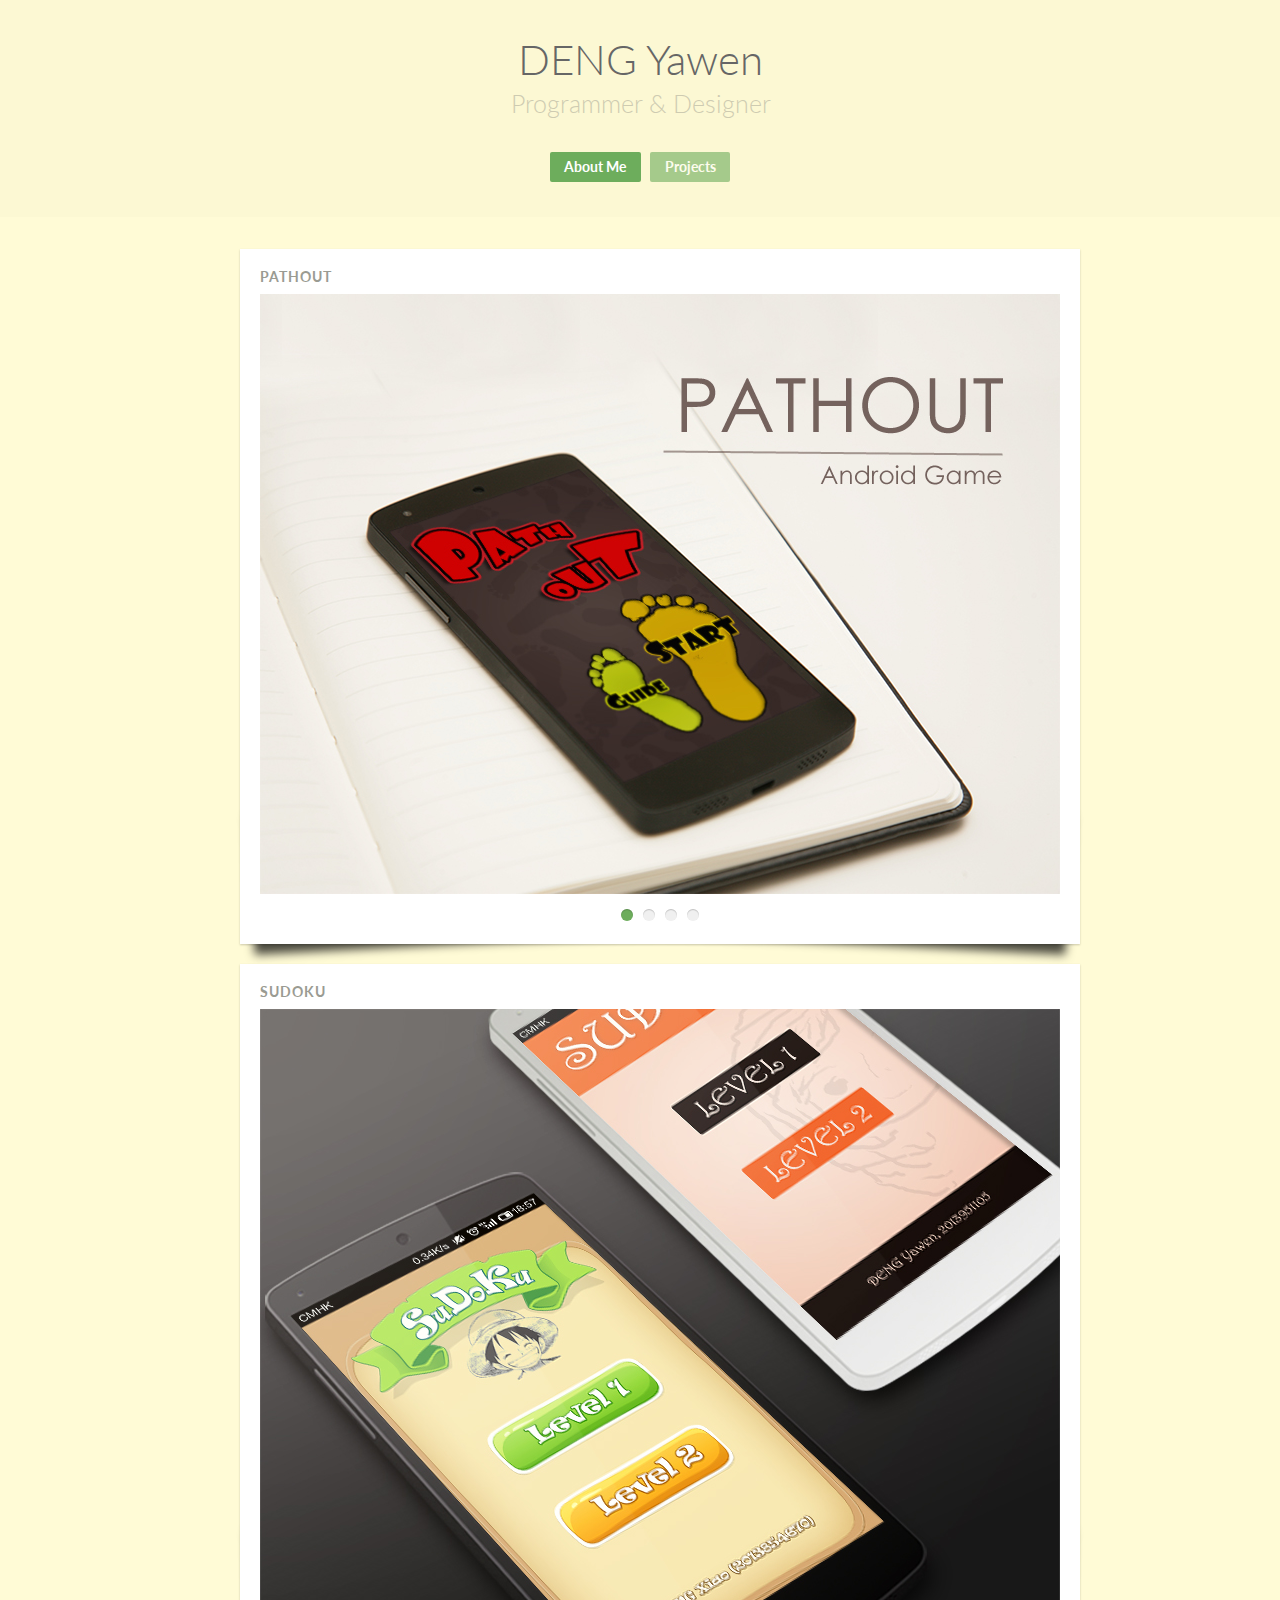
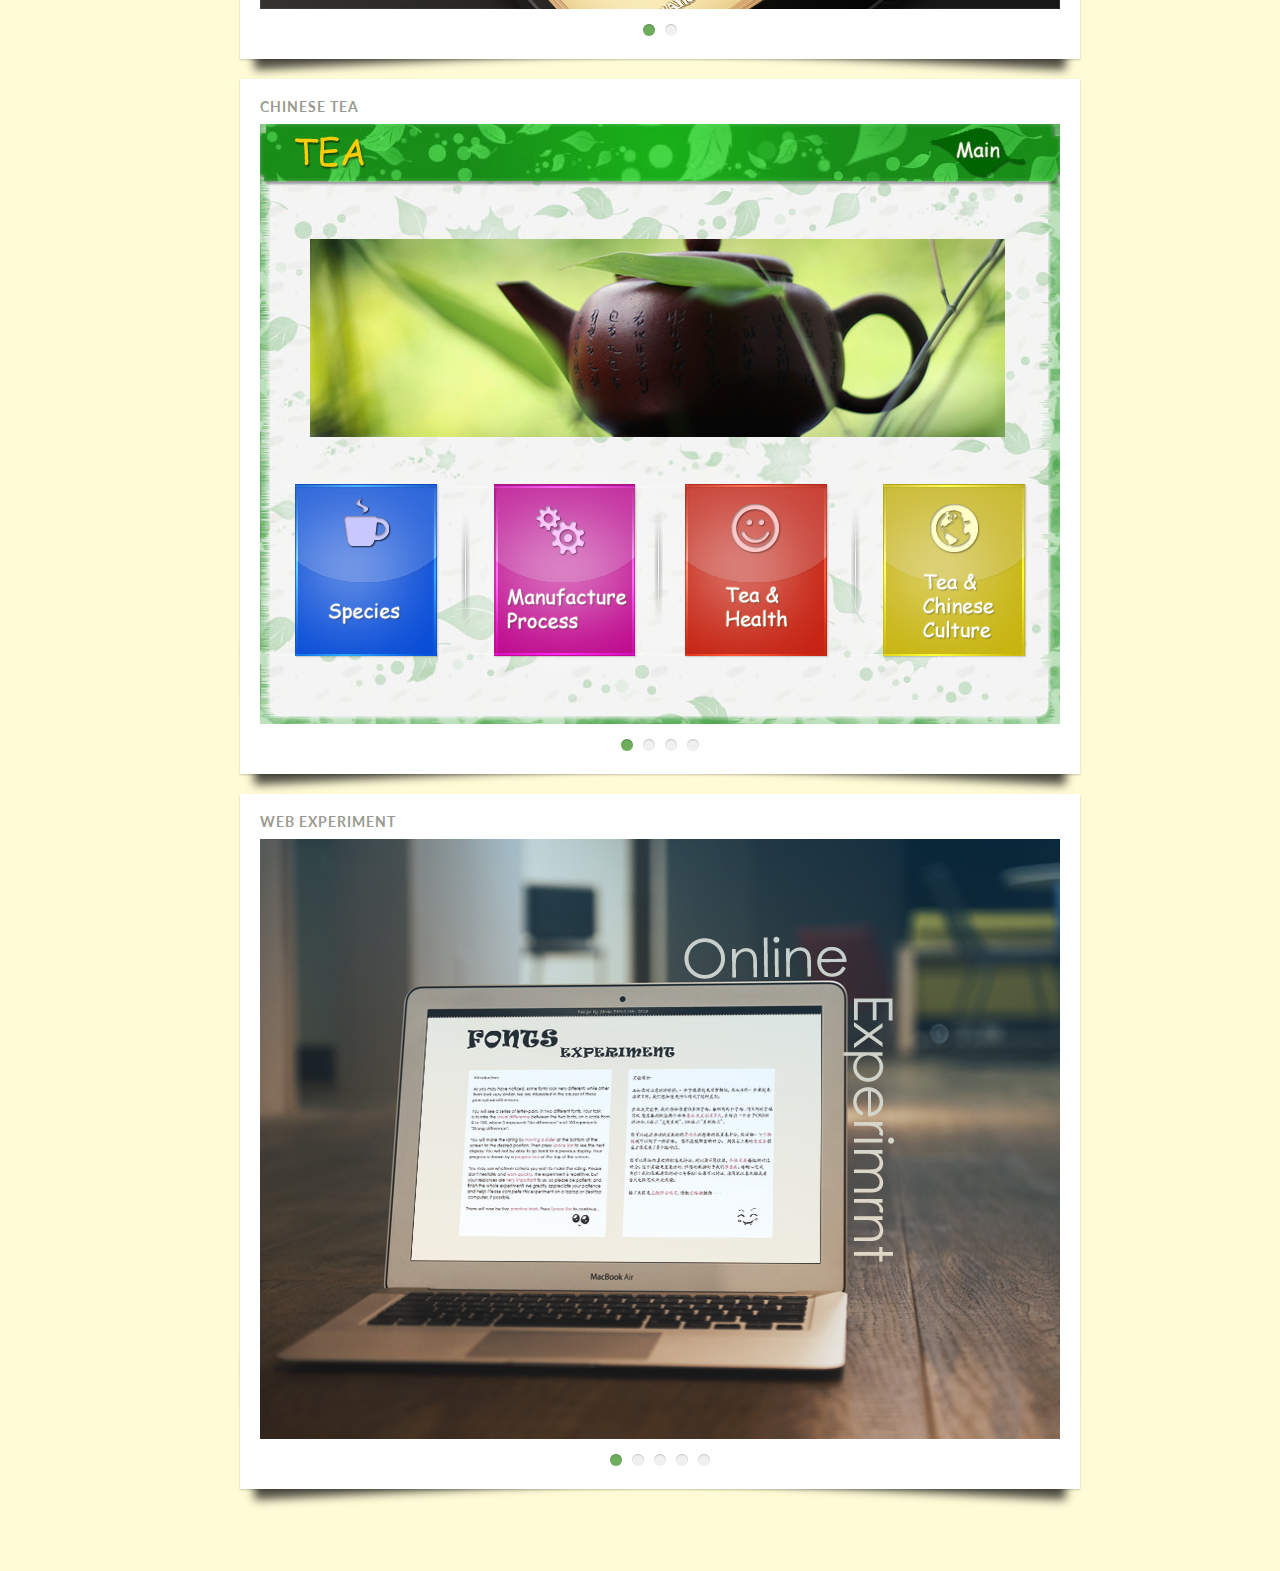
<file: projects.html>
<!DOCTYPE html>
<html lang="en" class="no-js demo-5">
	<head>
		<meta charset="UTF-8" />
		<meta http-equiv="X-UA-Compatible" content="IE=edge,chrome=1"> 
		<meta name="viewport" content="width=device-width, initial-scale=1.0"> 
		<title>Yawen | Simona</title>
		<meta name="description" content="DENG Yawen's portfolio" />
		<meta name="keywords" content="portfolio, website, app, UI design, web, page, book, perspective" />
		<meta name="author" content="DENG Yawen" />
		<link rel="shortcut icon" href="images/yawen.ico"> 
		<link rel="stylesheet" type="text/css" href="css/default.css" />
		<link rel="stylesheet" type="text/css" href="css/bookblock.css" />
		<!-- custom demo style -->
		<link rel="stylesheet" type="text/css" href="css/projects.css" />
		<script src="js/modernizr.custom.js"></script>
	</head>
	<body>
		<div class="container">
			<header>
				<h1>DENG Yawen <span>Programmer & Designer</span></h1>	
				<nav class="codrops-demos">
					<a href="index.html">About Me</a>
					<a class="current-demo" href="projects.html">Projects</a>
				</nav>
			</header>
			<div class="main clearfix">
				<ul class="bb-custom-grid" id="bb-custom-grid">
					<li>
						<a href="http://v.youku.com/v_show/id_XNjkzNTM5MzEy.html" target="_blank"><h3>Pathout</h3></a>
						<div class="bb-bookblock">
							<div class="bb-item"><a href="http://v.youku.com/v_show/id_XNjkzNTM5MzEy.html" target="_blank"><img src="images_big/pathout/pathout1.jpg" alt="pathout1"/></a></div>
							<div class="bb-item"><a href="http://v.youku.com/v_show/id_XNjkzNTM5MzEy.html" target="_blank"><img src="images_big/pathout/pathout2.jpg" alt="pathout2"/></a></div>
							<div class="bb-item"><a href="http://v.youku.com/v_show/id_XNjkzNTM5MzEy.html" target="_blank"><img src="images_big/pathout/pathout3.jpg" alt="pathout3"/></a></div>
							<div class="bb-item"><a href="http://v.youku.com/v_show/id_XNjkzNTM5MzEy.html" target="_blank"><img src="images_big/pathout/pathout4.jpg" alt="pathout4"/></a></div>
						</div>
						<nav>
							<span class="bb-current"></span>
							<span></span>
							<span></span>
							<span></span>
						</nav>
					</li>
					<li>
						<h3>Sudoku</h3>
						<div class="bb-bookblock">
							<div class="bb-item"><img src="images_big/sudoku/sudoku1.jpg" alt="image01"/></a></div>
							<div class="bb-item"><img src="images_big/sudoku/sudoku2.jpg" alt="image02"/></a></div>
						</div>
						<nav>
							<span class="bb-current"></span>
							<span></span>
						</nav>
					</li>
					<li>
						<h3>Chinese Tea</h3>
						<div class="bb-bookblock">
							<div class="bb-item"><img src="images_big/tea/flash1.jpg" alt="image01"/></a></div>
							<div class="bb-item"><img src="images_big/tea/flash2.png" alt="image02"/></a></div>
							<div class="bb-item"><img src="images_big/tea/flash3.png" alt="image03"/></a></div>
							<div class="bb-item"><img src="images_big/tea/flash4.png" alt="image04"/></a></div>
						</div>
						<nav>
							<span class="bb-current"></span>
							<span></span>
							<span></span>
							<span></span>
						</nav>
					</li>
					<li>
						<a href="http://webprojects.eecs.qmul.ac.uk/jp093030/" target="_blank"><h3>Web Experiment</h3></a>
						<div class="bb-bookblock">
							<div class="bb-item"><a href="http://webprojects.eecs.qmul.ac.uk/jp093030/" target="_blank"><img src="images_big/web/web1.jpg" alt="image1"/></a></div>
							<div class="bb-item"><a href="http://webprojects.eecs.qmul.ac.uk/jp093030/" target="_blank"><img src="images_big/web/web2.jpg" alt="image2"/></a></div>
							<div class="bb-item"><a href="http://webprojects.eecs.qmul.ac.uk/jp093030/" target="_blank"><img src="images_big/web/web3.jpg" alt="image3"/></a></div>
							<div class="bb-item"><a href="http://webprojects.eecs.qmul.ac.uk/jp093030/" target="_blank"><img src="images_big/web/web4.jpg" alt="image4"/></a></div>
							<div class="bb-item"><a href="http://webprojects.eecs.qmul.ac.uk/jp093030/" target="_blank"><img src="images_big/web/web5.jpg" alt="image5"/></a></div>
						</div>
						<nav>
							<span class="bb-current"></span>
							<span></span>
							<span></span>
							<span></span>
							<span></span>
						</nav>
					</li>
				</ul>
			</div>
		</div><!-- /container -->
		<script src="https://ajax.googleapis.com/ajax/libs/jquery/1.9.1/jquery.min.js"></script>
		<script src="js/jquerypp.custom.js"></script>
		<script src="js/jquery.bookblock.js"></script>
		<script type="text/javascript">
			var Page = (function() {

				var $grid = $( '#bb-custom-grid' );

				return {
					init : function() {
						$grid.find( 'div.bb-bookblock' ).each( function( i ) {
							
							var $bookBlock = $( this ),
								$nav = $bookBlock.next().children( 'span' ),
								bb = $bookBlock.bookblock( {
									speed : 600,
									shadows : false
								} );
								
							// add navigation events
							$nav.each( function( i ) {
								$( this ).on( 'click touchstart', function( event ) {
									var $dot = $( this );
									$nav.removeClass( 'bb-current' );
									$dot.addClass( 'bb-current' );
									$bookBlock.bookblock( 'jump', i + 1 );
									return false;
								} );
							} );
							
							// add swipe events
							$bookBlock.children().on( {
								'swipeleft' : function( event ) {
									$bookBlock.bookblock( 'next' );
									return false;
								},
								'swiperight' : function( event ) {
									$bookBlock.bookblock( 'prev' );
									return false;
								}

							} );
							
						} );
					}
				};

			})();
		</script>
		<script>
				Page.init();
		</script>
	</body>
</html>
</file>
<file: css/default.css>
/* General Demo Style */
@import url(http://fonts.googleapis.com/css?family=Lato:300,400,700);

@font-face {
	font-family: 'codropsicons';
	src:url('../fonts/codropsicons/codropsicons.eot');
	src:url('../fonts/codropsicons/codropsicons.eot?#iefix') format('embedded-opentype'),
		url('../fonts/codropsicons/codropsicons.woff') format('woff'),
		url('../fonts/codropsicons/codropsicons.ttf') format('truetype'),
		url('../fonts/codropsicons/codropsicons.svg#codropsicons') format('svg');
	font-weight: normal;
	font-style: normal;
}

*, *:after, *:before { -webkit-box-sizing: border-box; -moz-box-sizing: border-box; box-sizing: border-box; }
body, html { font-size: 100%; padding: 0; margin: 0; height: 100%;}

/* Clearfix hack by Nicolas Gallagher: http://nicolasgallagher.com/micro-clearfix-hack/ */
.clearfix:before, .clearfix:after { content: " "; display: table; }
.clearfix:after { clear: both; }

body {
	font-family: 'Lato', Calibri, Arial, sans-serif;
	color: #666;
	background: #f6f6f6;
}

a {
	color: #555;
	text-decoration: none;
	outline: none;
}

a:hover,
a:active {
	color: #777;
}

a img {
	border: none;
}

/* Header Style */
.main,
.container > header {
	margin: 0 auto;
	padding: 2em;
}

.container {
	height: 100%;
}

.container > header {
	text-align: center;
	background: rgba(0,0,0,0.01);
}

.container > header h1 {
	font-size: 2.625em;
	line-height: 1.3;
	margin: 0;
	font-weight: 300;
}

.container > header span {
	display: block;
	font-size: 60%;
	opacity: 0.3;
	padding: 0 0 0.6em 0.1em;
}

/* Main Content */
.main {
	max-width: 69em;
}

.column {
	float: left;
	width: 50%;
	padding: 0 2em;
	min-height: 300px;
	position: relative;
}

.column:nth-child(2) {
	box-shadow: -1px 0 0 rgba(0,0,0,0.1);
}

.column p {
	font-weight: 300;
	font-size: 2em;
	padding: 0;
	margin: 0;
	text-align: right;
	line-height: 1.5;
}

/* To Navigation Style */
.codrops-top {
	background: #fff;
	background: rgba(255, 255, 255, 0.6);
	text-transform: uppercase;
	width: 100%;
	font-size: 0.69em;
	line-height: 2.2;
}

.codrops-top a {
	padding: 0 1em;
	letter-spacing: 0.1em;
	color: #888;
	display: inline-block;
}

.codrops-top a:hover {
	background: rgba(255,255,255,0.95);
	color: #333;
}

.codrops-top span.right {
	float: right;
}

.codrops-top span.right a {
	float: left;
	display: block;
}

.codrops-icon:before {
	font-family: 'codropsicons';
	margin: 0 4px;
	speak: none;
	font-style: normal;
	font-weight: normal;
	font-variant: normal;
	text-transform: none;
	line-height: 1;
	-webkit-font-smoothing: antialiased;
}

.codrops-icon-drop:before {
	content: "\e001";
}

.codrops-icon-prev:before {
	content: "\e004";
}

.codrops-icon-archive:before {
	content: "\e002";
}

.codrops-icon-next:before {
	content: "\e000";
}

.codrops-icon-about:before {
	content: "\e003";
}

/* Demo Buttons Style */
.codrops-demos {
	padding-top: 1em;
	font-size: 0.9em;
}

.codrops-demos a {
	display: inline-block;
	margin: 0.2em;
	padding: 0.45em 1em;
	background: #999;
	color: #fff;
	font-weight: 700;
	border-radius: 2px;
}

.codrops-demos a:hover,
.codrops-demos a.current-demo,
.codrops-demos a.current-demo:hover {
	opacity: 0.6;
}

.codrops-nav {
	text-align: center;
}

.codrops-nav a {
	display: inline-block;
	margin: 20px auto;
	padding: 0.3em;
}

/* Demo Styles */

.demo-1 body {
	color: #87968e;
	background: #fff2e3;
}

.demo-1 a {
	color: #72b890;
}

.demo-1 .codrops-demos a {
	background: #72b890;
	color: #fff;
}

.demo-2 body {
	color: #fff;
	background: #c05d8e;
}

.demo-2 a {
	color: #d38daf;
}

.demo-2 a:hover,
.demo-2 a:active {
	color: #fff;
}

.demo-2 .codrops-demos a {
	background: #883b61;
	color: #fff;
}

.demo-2 .codrops-top a:hover {
	background: rgba(255,255,255,0.3);
	color: #333;
}

.demo-3 body {
	color: #87968e;
	background: #fff2e3;
}

.demo-3 a {
	color: #ea5381;
}

.demo-3 .codrops-demos a {
	background: #ea5381;
	color: #fff;
}

.demo-4 body {
	color: #999;
	background: #fff2e3;
	overflow: hidden;
}

.demo-4 a {
	color: #1baede;
}

.demo-4 a:hover,
.demo-4 a:active {
	opacity: 0.6;
}

.demo-4 .codrops-demos a {
	background: #6dad5c;
	color: #fff;
}

.demo-5 body {
	background: #fffbd6;
}

.demo-5 .codrops-demos a {
	background: #6dad5c;
	color: #fff;
}


@media screen and (max-width: 46.0625em) {
	.column {
		width: 100%;
		min-width: auto;
		min-height: auto;
		padding: 1em; 
	}

	.column p {
		text-align: left;
		font-size: 1.5em;
	}

	.column:nth-child(2) {
		box-shadow: 0 -1px 0 rgba(0,0,0,0.1);
	}
}

@media screen and (max-width: 25em) {

	.codrops-icon span {
		display: none;
	}

}
</file>
<file: css/bookblock.css>
.bb-bookblock {
	width: 400px;
	height: 300px;
	margin: 0 auto;
	position: relative;
	z-index: 100;
	-webkit-perspective: 1300px;
	-moz-perspective: 1300px;
	perspective: 1300px;
	-webkit-backface-visibility: hidden;
	-moz-backface-visibility: hidden;
	backface-visibility: hidden;
}

.bb-page {
	position: absolute;
	-webkit-transform-style: preserve-3d;
	-moz-transform-style: preserve-3d;
	transform-style: preserve-3d;
	-webkit-transition-property: -webkit-transform;
	-moz-transition-property: -moz-transform;
	transition-property: transform;
}

.bb-vertical .bb-page {
	width: 50%;
	height: 100%;
	left: 50%;
	-webkit-transform-origin: left center;
	-moz-transform-origin: left center;
	transform-origin: left center;
}

.bb-horizontal .bb-page {
	width: 100%;
	height: 50%;
	top: 50%;
	-webkit-transform-origin: center top;
	-moz-transform-origin: center top;
	transform-origin: center top;
}

.bb-page > div,
.bb-outer,
.bb-content,
.bb-inner {
	position: absolute;
	height: 100%;
	width: 100%;
	top: 0;
	left: 0;
	background: #fff;
}

.bb-outer {
	-webkit-backface-visibility: hidden;
	-moz-backface-visibility: hidden;
	backface-visibility: hidden;
}

.bb-vertical .bb-content {
	width: 200%;
}

.bb-horizontal .bb-content {
	height: 200%;
}

.bb-page > div {
	width: 100%;
	-webkit-transform-style: preserve-3d;
	-moz-transform-style: preserve-3d;
	transform-style: preserve-3d;
}

.bb-page > div:not(:only-child) {
	-webkit-backface-visibility: hidden;
	-moz-backface-visibility: hidden;
	backface-visibility: hidden;
}

.bb-vertical .bb-back {
	-webkit-transform: rotateY(-180deg);
	-moz-transform: rotateY(-180deg);
	transform: rotateY(-180deg);
}

.bb-horizontal .bb-back {
	-webkit-transform: rotateX(-180deg);
	-moz-transform: rotateX(-180deg);
	transform: rotateX(-180deg);
}

.bb-outer {
	width: 100%;
	overflow: hidden;
	z-index: 999;
}

.bb-overlay, 
.bb-flipoverlay {
	background-color: rgba(0, 0, 0, 0.7);
	position: absolute;
	top: 0px;
	left: 0px;
	width: 100%;
	height: 100%;
	opacity: 0;
}

.bb-flipoverlay {
	background-color: rgba(0, 0, 0, 0.2);
}

/* */

.bb-bookblock.bb-vertical > div.bb-page:first-child,
.bb-bookblock.bb-vertical > div.bb-page:first-child .bb-back {
	-webkit-transform: rotateY(180deg);
	-moz-transform: rotateY(180deg);
	transform: rotateY(180deg);
}

.bb-bookblock.bb-horizontal > div.bb-page:first-child,
.bb-bookblock.bb-horizontal > div.bb-page:first-child .bb-back {
	-webkit-transform: rotateX(180deg);
	-moz-transform: rotateX(180deg);
	transform: rotateX(180deg);
}

/* Content display */
.bb-vertical .bb-front .bb-content {
	left: -100%;
}

.bb-horizontal .bb-front .bb-content {
	top: -100%;
}

/* Flipping classes */
.bb-vertical .bb-flip-next,
.bb-vertical .bb-flip-initial {
	-webkit-transform: rotateY(-180deg);
	-moz-transform: rotateY(-180deg);
	transform: rotateY(-180deg);
}

.bb-vertical .bb-flip-prev {
	-webkit-transform: rotateY(0deg);
	-moz-transform: rotateY(0deg);
	transform: rotateY(0deg);
}

.bb-horizontal .bb-flip-next,
.bb-horizontal .bb-flip-initial {
	-webkit-transform: rotateX(180deg);
	-moz-transform: rotateX(180deg);
	transform: rotateX(180deg);
}

.bb-horizontal .bb-flip-prev {
	-webkit-transform: rotateX(0deg);
	-moz-transform: rotateX(0deg);
	transform: rotateX(0deg);
}

.bb-vertical .bb-flip-next-end {
	-webkit-transform: rotateY(-15deg);
	-moz-transform: rotateY(-15deg);
	transform: rotateY(-15deg);
}

.bb-vertical .bb-flip-prev-end {
	-webkit-transform: rotateY(-165deg);
	-moz-transform: rotateY(-165deg);
	transform: rotateY(-165deg);
}

.bb-horizontal .bb-flip-next-end {
	-webkit-transform: rotateX(15deg);
	-moz-transform: rotateX(15deg);
	transform: rotateX(15deg);
}

.bb-horizontal .bb-flip-prev-end {
	-webkit-transform: rotateX(165deg);
	-moz-transform: rotateX(165deg);
	transform: rotateX(165deg);
}

.bb-item {
	width: 100%;
	height: 100%;
	position: absolute;
	top: 0;
	left: 0;
	display: none;
	background: #fff;
}

/* No JS */
.no-js .bb-bookblock, 
.no-js ul.bb-custom-grid li {
	width: auto;
	height: auto;
}

.no-js .bb-item {
	display: block;
	position: relative;
}
</file>
<file: css/projects.css>
.bb-bookblock {
	width: 800px;
	height: 600px;
}

ul.bb-custom-grid {
	list-style: none;
	margin: 0 auto 30px auto;
	padding: 0;
	max-width: 800px;
}

/* Micro clearfix hack by Nicolas Gallagher http://nicolasgallagher.com/micro-clearfix-hack/ */
ul.bb-custom-grid:before,
ul.bb-custom-grid:after {
	content: " ";
    display: table;
}

ul.bb-custom-grid:after {
	clear: both;
}
/* end clearfix hack */

ul.bb-custom-grid li {
	float: left;
	width: 800px;
	height: 635px;
	padding: 10px 20px 50px 20px;
	background: #fff;
	position: relative;
	-webkit-box-sizing: content-box;
	-moz-box-sizing: content-box;
	box-sizing: content-box;
	margin-bottom: 20px;
	box-shadow: 0 1px 2px rgba(0,0,0,0.2);
}

ul.bb-custom-grid li:nth-child(odd) {
	margin-right: 20px;
}

ul.bb-custom-grid li:before,
ul.bb-custom-grid li:after{
	content: '';
	position: absolute;
	z-index: -2;
	bottom: 15px;
	left:  10px;
	width: 50%;
	height: 20%;
	box-shadow: 0 15px 10px rgba(0, 0, 0, 0.7);
	-webkit-transform: rotate(-3deg);
	-moz-transform: rotate(-3deg);
	-ms-transform: rotate(-3deg);
	-o-transform: rotate(-3deg);
	transform: rotate(-3deg);
}

ul.bb-custom-grid li:after {
	right: 10px;
	left: auto;
	-webkit-transform: rotate(3deg);
	-moz-transform: rotate(3deg);
	-ms-transform: rotate(3deg);
	-o-transform: rotate(3deg);
	transform: rotate(3deg);
}

ul.bb-custom-grid li a {
	display: block;
}

ul.bb-custom-grid li h3 {
	color: #9a9b92;
	margin: 0;
	padding: 0;
	text-transform: uppercase;
	font-weight: 700;
	font-size: 14px;
	line-height: 35px;
	letter-spacing: 1px;
}

ul.bb-custom-grid nav {
	text-align: center;
	margin-top: 12px;
	padding-bottom: 5px;
}

ul.bb-custom-grid nav span {
	display: inline-block;
	width: 12px;
	height: 12px;
	border-radius: 50%;
	background: #f0f0f0;
	margin: 3px;
	cursor: pointer;
	box-shadow: 
		inset 0 1px 1px rgba(0,0,0,0.2), 
		0 2px 1px rgba(255,255,255,0.9);
}

ul.bb-custom-grid nav span.bb-current {
	background: #6dad5c;
}
</file>
